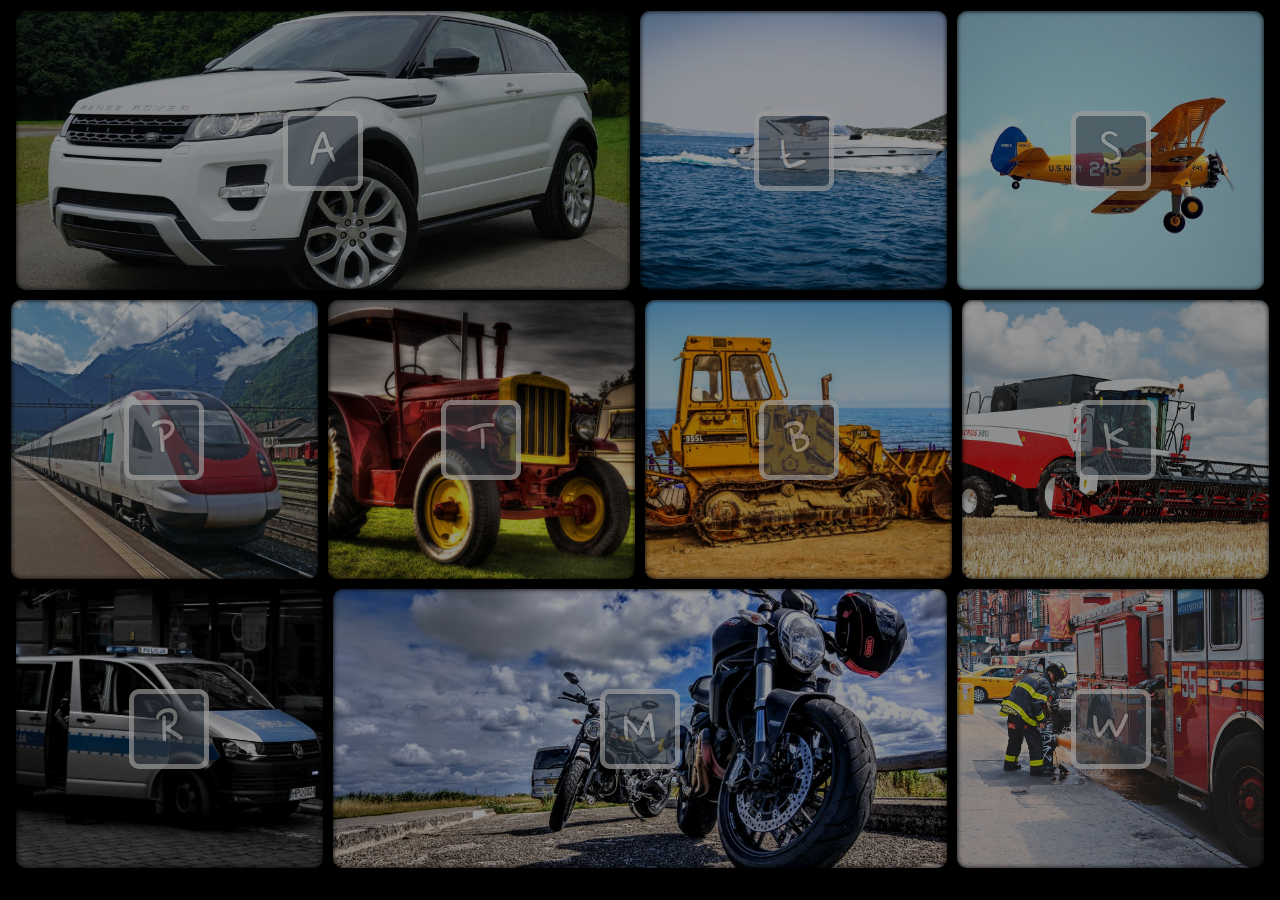
<file: 01. Alphabet - part 1 - Vehicles and their sounds/index.html>
<!DOCTYPE html>
<html>
    <head>
    	<meta charset="utf-8">
        <title></title>
        <link rel="stylesheet" type="text/css" href="style.css">
    </head>
<body>
<div class="img-car">
	<div data-key="65" class="key">a</div>
</div>
<div class="img-motorboat">
	<div data-key="76 18" class="key polish">ł</div>
</div>
<div class="img-plane">
	<div data-key="83" class="key">s</div>
</div>
<div class="img-train">
	<div data-key="80" class="key">p</div>
</div>
<div class="img-tractor">
	<div data-key="84" class="key">t</div>
</div>
<div class="img-bulldozer">
	<div data-key="66" class="key">b</div>
</div>
<div class="img-combine-harvester">
	<div data-key="75" class="key">k</div>
</div>
<div class="img-police">
	<div data-key="82" class="key">r</div>
</div>
<div class="img-motor">
	<div data-key="77" class="key">m</div>
</div>
<div class="img-fire-truck">
	<div data-key="87" class="key">w</div>
</div>

<audio data-key="65" src="sounds/car.mp3"></audio>
<audio data-key="80" src="sounds/train.mp3"></audio>
<audio data-key="83" src="sounds/plane.mp3"></audio>
<audio data-key="76 18" src="sounds/motorboat.mp3"></audio>
<audio data-key="84" src="sounds/tractor.mp3"></audio>
<audio data-key="66" src="sounds/bulldozer.mp3"></audio>
<audio data-key="75" src="sounds/combine-harvester.mp3"></audio>
<audio data-key="77" src="sounds/motor.mp3"></audio>
<audio data-key="82" src="sounds/police.mp3"></audio>
<audio data-key="87" src="sounds/fire-truck.mp3"></audio>
<script type="text/javascript" src="script.js"></script>
</body>
</html>
</file>
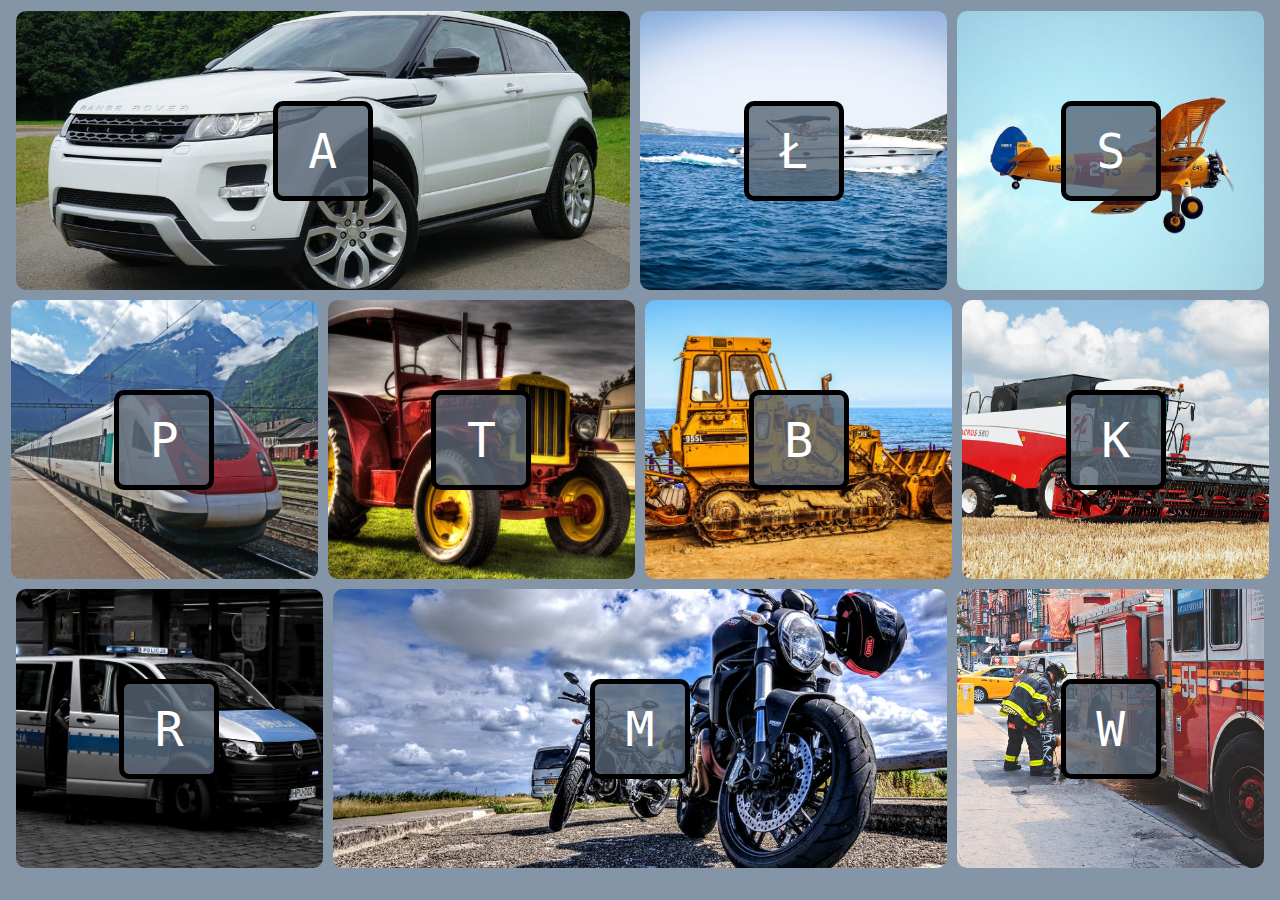
<file: 01. Vehicles and their sounds/index.html>
<!DOCTYPE html>
<html>
    <head>
    	<meta charset="utf-8">
        <title></title>
        <link rel="stylesheet" type="text/css" href="style.css">
    </head>
<body>
<div class="img-car">
	<div data-key="65" class="key">
		<kbd>A</kbd>
	</div>
</div>
<div class="img-motorboat">
	<div data-key="76 18" class="key motorboat">
		<kbd>Ł</kbd>
	</div>
</div>
<div class="img-plane">
	<div data-key="83" class="key">
		<kbd>S</kbd>
	</div>
</div>
<div class="img-train">
	<div data-key="80" class="key">
		<kbd>P</kbd>
	</div>
</div>
<div class="img-tractor">
	<div data-key="84" class="key">
		<kbd>T</kbd>
	</div>
</div>
<div class="img-bulldozer">
	<div data-key="66" class="key">
		<kbd>B</kbd>
	</div>
</div>
<div class="img-combine-harvester">
	<div data-key="75" class="key">
		<kbd>K</kbd>
	</div>
</div>
<div class="img-police">
	<div data-key="82" class="key">
		<kbd>R</kbd>
	</div>
</div>
<div class="img-motor">
	<div data-key="77" class="key">
		<kbd>M</kbd>
	</div>
</div>
<div class="img-fire-truck">
	<div data-key="87" class="key">
		<kbd>W</kbd>
	</div>
</div>

<audio data-key="65" src="sounds/car.wav"></audio>
<audio data-key="80" src="sounds/train.wav"></audio>
<audio data-key="83" src="sounds/plane.wav"></audio>
<audio class="motorboat" src="sounds/motorboat.wav"></audio>
<audio data-key="84" src="sounds/tractor.wav"></audio>
<audio data-key="66" src="sounds/bulldozer.wav"></audio>
<audio data-key="75" src="sounds/combine-harvester.wav"></audio>
<audio data-key="77" src="sounds/motor.wav"></audio>
<audio data-key="82" src="sounds/police.wav"></audio>
<audio data-key="87" src="sounds/fire-truck.wav"></audio>
<script type="text/javascript" src="script.js"></script>
</body>
</html>
</file>
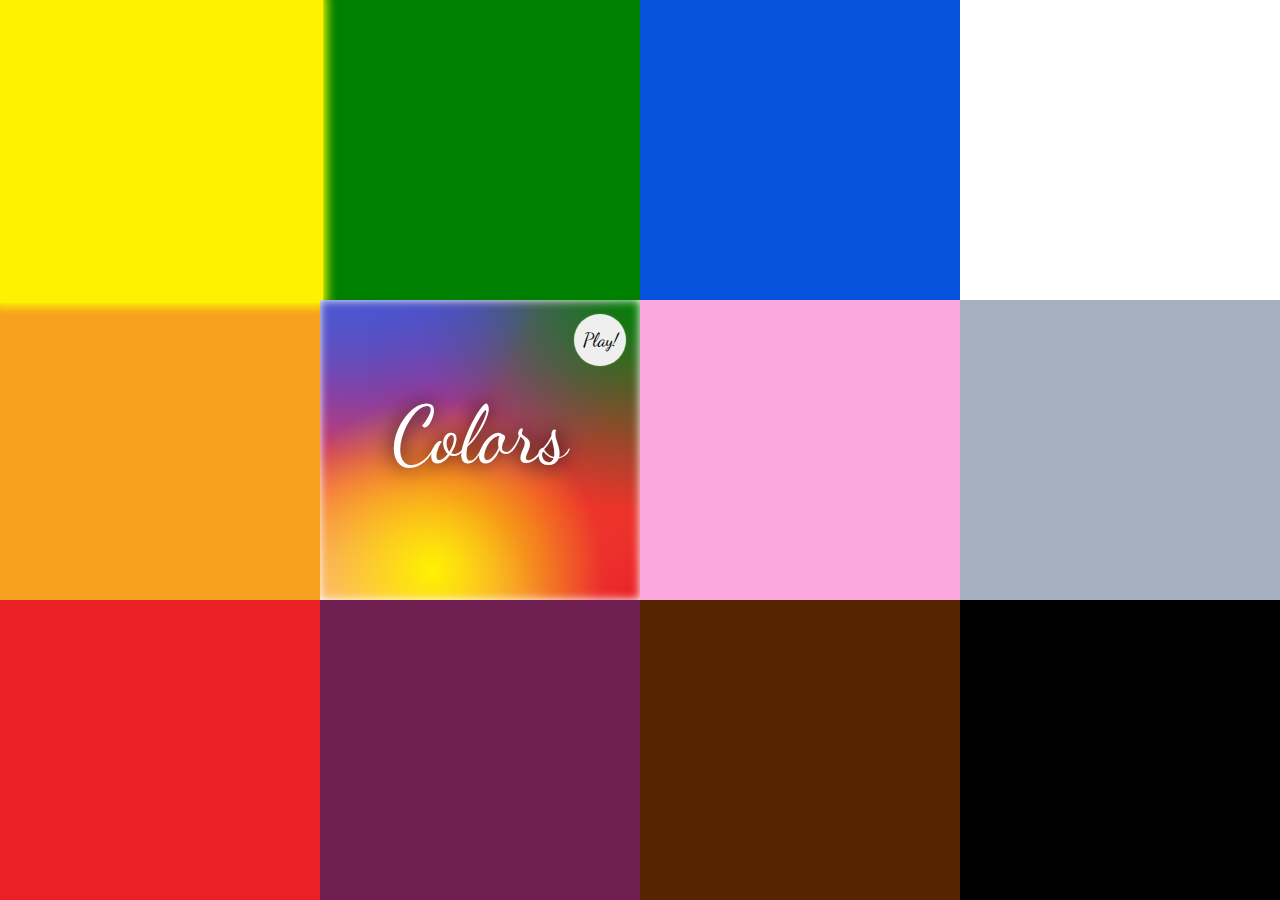
<file: 02. Colors in english/index.html>
<!DOCTYPE html>
<html>
    <head>
    	<meta charset="utf-8">
        <title></title>
        <link rel="stylesheet" type="text/css" href="style.css">
    </head>
<body>

	<div class="yellow"><audio src="./sounds/yellow.mp3"></audio></div>
	<div class="green"><audio src="./sounds/green.mp3"></audio></div>
	<div class="blue"><audio src="./sounds/blue.mp3"></audio></div>
	<div class="white"><audio src="./sounds/white.mp3"></audio></div>
	<div class="orange"><audio src="./sounds/orange.mp3"></audio></div>
	<div class="colors"><audio src="./sounds/colors.mp3"></audio>Colors
		<button class="sayColorGameButton" onclick="sayColorGame()">Play!</button>
	</div>
	<div class="pink"><audio src="./sounds/pink.mp3"></audio></div>
	<div class="grey"><audio src="./sounds/grey.mp3"></audio></div>
	<div class="red"><audio src="./sounds/red.mp3"></audio></div>
	<div class="purple"><audio src="./sounds/purple.mp3"></audio></div>
	<div class="brown"><audio src="./sounds/brown.mp3"></audio></div>
	<div class="black"><audio src="./sounds/black.mp3"></audio></div>

<script type="text/javascript" src="script.js"></script>
</body>
</html>
</file>
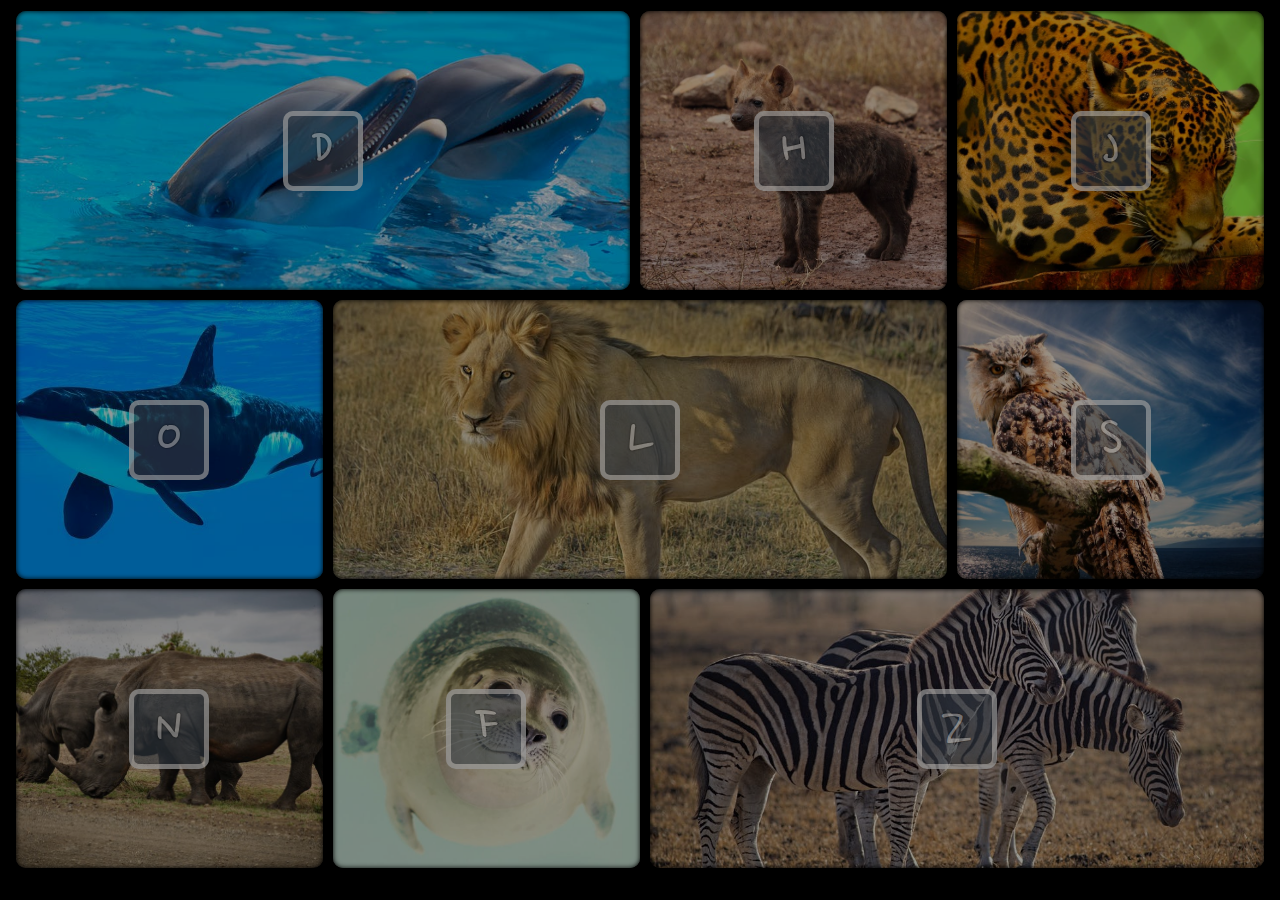
<file: 03. Alphabet - part 2 - Animals and their sounds/index.html>
<!DOCTYPE html>
<html>
    <head>
    	<meta charset="utf-8">
        <title></title>
        <link rel="stylesheet" type="text/css" href="style.css">
    </head>
<body>
<div class="img-dolphin">
	<div data-key="68" class="key">d</div>
</div>
<div class="img-hyena">
	<div data-key="72" class="key">h</div>
</div>
<div class="img-jaguar">
	<div data-key="74" class="key">j</div>
</div>
<div class="img-killer-whale">
	<div data-key="79" class="key">o</div>
</div>
<div class="img-lion">
	<div data-key="76" class="key">l</div>
</div>
<div class="img-owl">
	<div data-key="83" class="key">s</div>
</div>
<div class="img-rhino">
	<div data-key="78" class="key">n</div>
</div>
<div class="img-seal">
	<div data-key="70" class="key">f</div>
</div>
<div class="img-zebra">
	<div data-key="90" class="key zebra">z</div>
</div>


<audio data-key="68" src="sounds/dolphin.wav"></audio>
<audio data-key="72" src="sounds/hyena.wav"></audio>
<audio data-key="74" src="sounds/jaguar.wav"></audio>
<audio data-key="79" src="sounds/killer-whale.wav"></audio>
<audio data-key="76" src="sounds/lion.wav"></audio>
<audio data-key="83" src="sounds/owl.wav"></audio>
<audio data-key="78" src="sounds/rhino.wav"></audio>
<audio data-key="70" src="sounds/seal.wav"></audio>
<audio data-key="90" src="sounds/zebra.wav"></audio>
<script type="text/javascript" src="script.js"></script>
</body>
</html>
</file>
<file: 01. Alphabet - part 1 - Vehicles and their sounds/style.css>
@import url('https://fonts.googleapis.com/css?family=Gloria+Hallelujah|Nanum+Pen+Script');

* {
	box-sizing: border-box;
	/*outline: 1px solid red;*/
}

body {
	background-color: black;
	text-align: center;
	margin: 0;
	margin-top:8px; 
}

[class*="img-"] {
	width: 24%;
	height: 31vh;
	margin: 3px;
	text-align: center;
	display: inline-block;
	border-radius: 10px;
	position: relative;
	box-shadow: inset 0 0 5px black;
	transition: opacity 0.3s;
	opacity: 0.6;
}

[class="img-car"] {
	background: url(img/car.jpeg) center/cover no-repeat;
	width: 48%;
}
[class="img-motorboat"] {
	background: url(img/motorboat.jpeg) center/cover no-repeat;
}
[class="img-plane"] {
	background: url(img/plane2.jpeg) top/cover no-repeat;
}
[class="img-train"] {
	background: url(img/train.jpeg) center/cover no-repeat;
}
[class="img-tractor"] {
	background: url(img/tractor.jpg) center/cover no-repeat;
}
[class="img-bulldozer"] {
	background: url(img/bulldozer.jpeg) center/cover no-repeat;
}
[class="img-combine-harvester"] {
	background: url(img/combine-harvester.jpg) center/cover no-repeat;
}
[class="img-police"] {
	background: url(img/police.jpeg) center/cover no-repeat;
}
[class="img-motor"] {
	background: url(img/motor.jpeg) center/cover no-repeat;
	width: 48%;
}
[class="img-fire-truck"] {
	background: url(img/fire-truck.jpg) center/cover no-repeat;
}

.key {
	position: absolute;
	top: 50%;
	left: 50%;
	transform: translate(-50%, -50%);
	height: 80px;
	width: 80px;
	text-align: center;
	line-height: 70px;
	background-color: #576574CC; 
	transition: all 0.35s;
	border: 5px solid white;
	border-radius: 10px;
	margin: 0;
	opacity: 0.7;
	font-size: 2.5rem;
	color: #FFF;
	text-shadow: 0 0 2px #000;
	font-family: 'Nanum Pen Script', cursive;
	font-size: 60px;
	text-transform: uppercase;
}
.key-pressed {
  	transform: translate(-50%, -50%) scale(1.1);
  	border-color: blue;
  	box-shadow: 0 0 1rem blue;
  	color: blue;
  	opacity: 1;
}

.polish {
	font-family: 'Gloria Hallelujah', cursive;
	font-size: 42px;
}
</file>
<file: 01. Vehicles and their sounds/style.css>
* {
	box-sizing: border-box;
	/*outline: 1px solid red;*/

}

body {
	background-color: #8395a7;
	text-align: center;
	margin: 0;
	margin-top:8px; 
}

[class*="img-"] {
	width: 24%;
	height: 31vh;
	margin: 3px;
	text-align: center;
	display: inline-block;
	border-radius: 10px;
	position: relative;
	/*opacity: 0.7;*/
}

[class="img-car"] {
	background: url(img/car.jpeg) center/cover no-repeat;
	width: 48%;
}
[class="img-motorboat"] {
	background: url(img/motorboat.jpeg) center/cover no-repeat;
}
[class="img-plane"] {
	background: url(img/plane2.jpeg) top/cover no-repeat;
}
[class="img-train"] {
	background: url(img/train.jpeg) center/cover no-repeat;
}
[class="img-tractor"] {
	background: url(img/tractor.jpg) center/cover no-repeat;
}
[class="img-bulldozer"] {
	background: url(img/bulldozer.jpeg) center/cover no-repeat;
}
[class="img-combine-harvester"] {
	background: url(img/combine-harvester.jpg) center/cover no-repeat;
}
[class="img-police"] {
	background: url(img/police.jpeg) center/cover no-repeat;
}
[class="img-motor"] {
	background: url(img/motor.jpeg) center/cover no-repeat;
	width: 48%;
}
[class="img-fire-truck"] {
	background: url(img/fire-truck.jpg) center/cover no-repeat;
}



.key {
	position: absolute;
	top: 50%;
	left: 50%;
	transform: translate(-50%, -50%);
	height: 100px;
	width: 100px;
	text-align: center;
	line-height: 90px;
	background-color: #576574CC; 
	transition: all 0.8s;
	border: 5px solid black;
	border-radius: 10px;
	margin: 0;
}
.key-pressed {
  	transform: translate(-50%, -50%) scale(1.1);
  	border-color: #ffc600;
  	box-shadow: 0 0 1rem #ffc600;
}

kbd {
	font-size: 3rem;
	font-family: monospace;
	color: #FFF;
}
</file>
<file: 02. Colors in english/style.css>
@import url('https://fonts.googleapis.com/css?family=Dancing+Script:700');

* {
}

body {
	margin: 0 auto;
	overflow: hidden;
}

div {
	height: 33.33vh;
	width: 25%;
	float: left;
	
}

.white {background-color: white;}
.yellow {background-color: #fff200;}
.orange {background-color: #F79F1F;}
.red {background-color: #EA2027;}
.green {background-color: green;}
.blue {background-color: #0652DD;}
.purple {background-color: #6F1E51;}
.pink {background-color: #FDA7DF;}
.grey {background-color: #a4b0be;}
.brown {background-color: #562401;}
.black {background-color: black;}
.colors {
	text-align: center;
	line-height: 30vh;
	background: 
	    radial-gradient(circle farthest-corner at 35% 90%, #fff200, rgba(0, 0, 0, 0) 50%), 
	    radial-gradient(circle farthest-corner at 0 140%, #FDA7DF, rgba(0, 0, 0, 0) 50%), 
	    radial-gradient(ellipse farthest-corner at 0 -25%, #5258cf, rgba(0, 0, 0, 0) 50%), 
	    radial-gradient(ellipse farthest-corner at 20% -50%, #0652DD, rgba(0, 0, 0, 0) 50%), 
	    radial-gradient(ellipse farthest-corner at 100% 0, green, rgba(0, 0, 0, 0) 50%), 
	    radial-gradient(ellipse farthest-corner at 60% -20%, #893dc2, rgba(0, 0, 0, 0) 50%), 
	    radial-gradient(ellipse farthest-corner at 100% 100%, #EA2027, rgba(0, 0, 0, 0)), 
	    linear-gradient(#6559ca, #bc318f 30%, #e33f5f 50%, #f77638 70%, #fec66d 100%);
	color: white;
	font-size: 5rem;
	font-family: 'Dancing Script', cursive;
	text-shadow: 0 0 20px #000;
	box-shadow: inset 0 0 10px white;
	position: relative;
}

div:hover {
	transform: scale(1.02);
	z-index: 1;
	cursor: pointer;
	transition: 0.4s;
}

.white:hover {box-shadow: 0 0 10px 4px white;}
.yellow:hover {box-shadow: 0 0 10px 4px yellow;}
.orange:hover {box-shadow: 0 0 10px 4px orange;}
.red:hover {box-shadow: 0 0 10px 4px red;}
.green:hover {box-shadow: 0 0 10px 4px green;}
.blue:hover {box-shadow: 0 0 10px 4px blue;}
.purple:hover {box-shadow: 0 0 10px 4px purple;}
.pink:hover {box-shadow: 0 0 10px 4px pink;}
.grey:hover {box-shadow: 0 0 10px 4px grey;}
.brown:hover {box-shadow: 0 0 10px 4px #562401;}
.black:hover {box-shadow: 0 0 10px 4px black;}
.colors:hover{box-shadow: 0 0 10px 4px white;}

.sayColorGameButton {
	position: absolute;
	right: 15px;
	top: 15px;
	height: 50px;
	width: 50px;
	border-radius: 50%;
	font-family: 'Dancing Script', cursive;
	border: none;
	font-size: 1.2rem;
	box-shadow: 0 0 1px 1px #FFF;
}

.sayColorGameButton:focus {
	outline: none;
}

.sayColorGameButton:hover {
	background-color: #fff;
	transition: all 0.6s;
	box-shadow: 0 0 3px 1px #FFF;
	text-shadow: 0 0 3px #333;
}
</file>
<file: 03. Alphabet - part 2 - Animals and their sounds/style.css>
@import url('https://fonts.googleapis.com/css?family=Gloria+Hallelujah|Nanum+Pen+Script');

* {
	box-sizing: border-box;
	/*outline: 1px solid red;*/
}

body {
	background-color: black;
	text-align: center;
	margin: 0;
	margin-top:8px; 
}

[class*="img-"] {
	width: 24%;
	height: 31vh;
	margin: 3px;
	text-align: center;
	display: inline-block;
	border-radius: 10px;
	position: relative;
	box-shadow: inset 0 0 5px black;
	transition: opacity 0.3s;
	opacity: 0.6;
}

[class="img-dolphin"] {
	background: url(img/dolphin.jpeg) center/cover no-repeat;
	width: 48%;
}
[class="img-hyena"] {
	background: url(img/hyena.jpg) center/cover no-repeat;
}
[class="img-jaguar"] {
	background: url(img/jaguar.jpeg) top/cover no-repeat;
}
[class="img-killer-whale"] {
	background: url(img/killer-whale.jpg) center/cover no-repeat;
}
[class="img-lion"] {
	background: url(img/lion.jpeg) center/cover no-repeat;
	width: 48%;
}
[class="img-owl"] {
	background: url(img/owl.jpeg) center/cover no-repeat;
}
[class="img-rhino"] {
	background: url(img/rhino.jpeg) center/cover no-repeat;
}
[class="img-seal"] {
	background: url(img/seal.jpg) center/cover no-repeat;
}
[class="img-zebra"] {
	background: url(img/zebra.jpeg) center/cover no-repeat;
	width: 48%;
}


.key {
	position: absolute;
	top: 50%;
	left: 50%;
	transform: translate(-50%, -50%);
	height: 80px;
	width: 80px;
	text-align: center;
	line-height: 70px;
	background-color: #576574CC; 
	transition: all 0.35s;
	border: 5px solid white;
	border-radius: 10px;
	margin: 0;
	opacity: 0.7;
	font-size: 2.5rem;
	color: #FFF;
	text-shadow: 0 0 2px #000;
	font-family: 'Nanum Pen Script', cursive;
	font-size: 60px;
	text-transform: uppercase;
}
.key-pressed {
  	transform: translate(-50%, -50%) scale(1.1);
  	border-color: #2ed573;
  	box-shadow: 0 0 1rem #2ed573;
  	color: #2ed573;
  	opacity: 1;
}

.zebra {
	font-family: 'Gloria Hallelujah', cursive;
	font-size: 35px;
}
</file>
